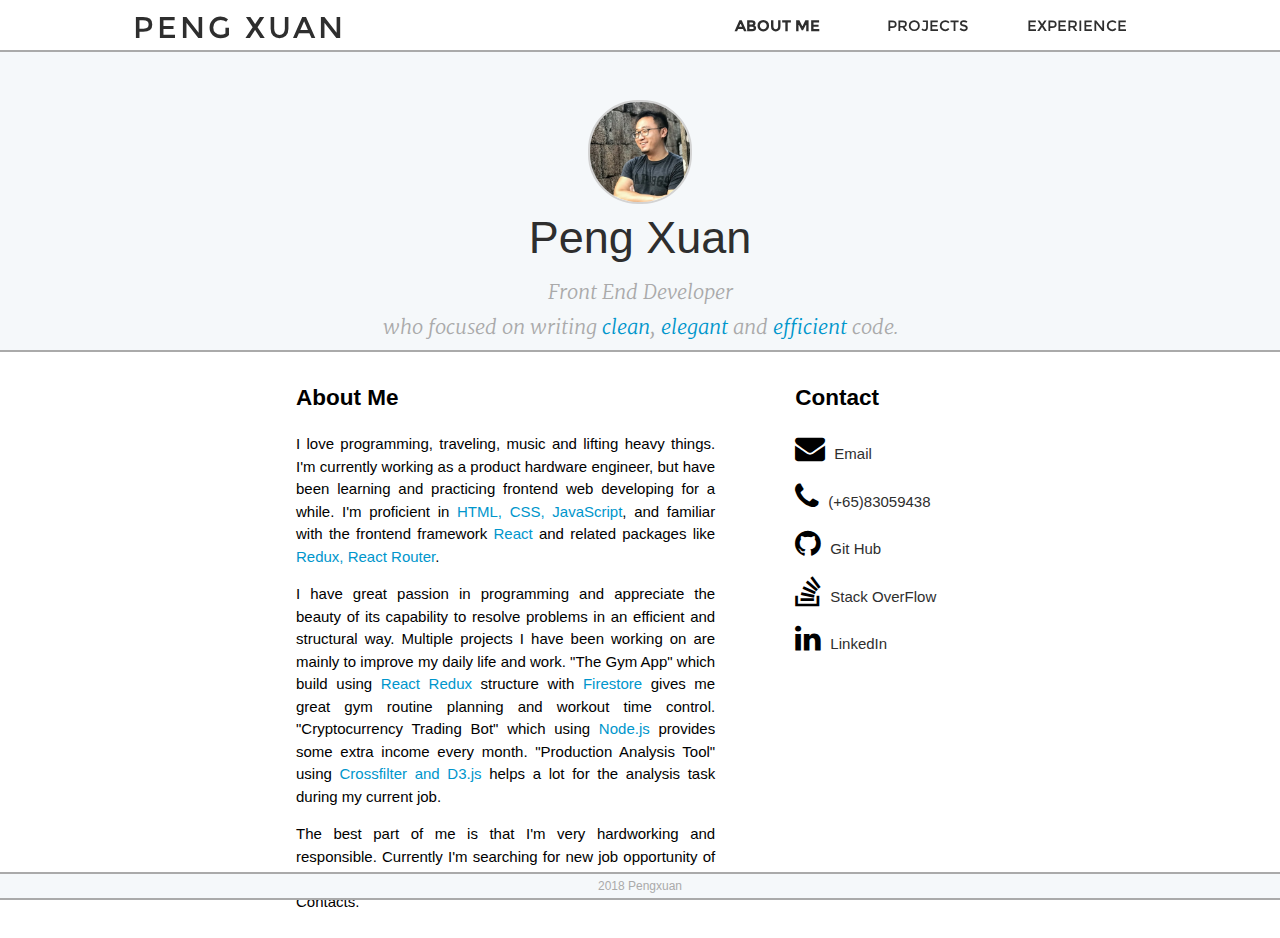
<file: index.html>
<!doctype html>
<html>
<head>
	<meta charset="utf-8">
	<meta name="viewpoint" content="width=device-width">
	<title>PortFolio - Pengxuan </title>
	
	<link rel="stylesheet" type="text/css" href="css/master.css" >
	<link rel="stylesheet" type="text/css" href="css/font-awesome.min.css">
<head>

<body>
	<header>
		<div class="container_header">
			<div id="name">
				<h1> PENG XUAN 
					<div class="dropdown">
						☰
						<ul class="dropdown-content">
							<li class="current"><a href="index.html">About Me</a></li>
							<li><a href="projects.html">Projects</a></li>
							<li><a href="experience.html">Experience</a></li>
						</ul>
					</div>
				</h1>
			</div>
	
			<nav>
				<ul>
					<li class="current"><a href="index.html">About Me</a></li>
					<li><a href="projects.html">Projects</a></li>
					<li><a href="experience.html">Experience</a></li>
				</ul>
			</nav>
		</div>
	</header>
	
	<section id="photo">
		<div class="container_main">
			<img id="myphoto" src="img/myphoto.jpg" alt="my photo" />
			<h1> Peng Xuan </h1>
			<p> Front End Developer </p>
			<p>who focused on writing <span class=highlight>clean</span>, 
				<span class=highlight>elegant</span> and <span class=highlight>efficient</span> code. </p>
		</div>
	</section>
	
	<section id="info">
		<div class="container_main">
			<div class="box_1">
			  <div class="boxmargin">
			  <h2>About Me</h2>
				<p>I love programming, traveling, music and lifting heavy things. I'm currently working as a product hardware 
				engineer, but have been learning and practicing frontend web developing for a while. I'm proficient 
				in <span class=highlight>HTML, CSS, JavaScript</span>, and familiar with
				the frontend framework <span class=highlight>React</span> and related packages like 
				<span class=highlight>Redux, React Router</span>. </p>
				<p>I have great passion in programming and appreciate the beauty of its capability to resolve problems in an
					efficient and structural way. Multiple projects I have been working on are mainly to improve my daily life
					and work. "The Gym App" which build using <span class=highlight>React Redux</span> structure with 
					<span class=highlight>Firestore</span> gives me great gym routine planning and workout time control. 
					"Cryptocurrency Trading Bot" which using <span class=highlight>Node.js</span>
					provides some extra income every month. "Production Analysis Tool" using <span class=highlight>Crossfilter and D3.js</span>
					helps a lot for the analysis task during my current job.
				</p>
				<p>The best part of me is that I'm very hardworking and responsible. Currently I'm searching for new job 
					opportunity of a frontend developer. Feel free to reach out through any of my Contacts.  </p>
			  </div>
			</div>
			
			<div class="box_2">
			  <div class="boxmargin">
			  <h2>Contact</h2>
			  <p><i class="fa fa-envelope fa-2x"></i> <a href="mailto:pengxuan@u.nus.edu">Email </a></p>
			  <p><i class="fa fa-phone fa-2x"></i> <a href="tel://65-83059438">(+65)83059438 </a></p>
			  <p><i class="fa fa-github fa-2x"></i> <a href="https://github.com/pengxuan-xu">Git Hub </a></p>
			  <p><i class="fa fa-stack-overflow fa-2x"></i> <a href="https://stackoverflow.com/users/9055428/xuan">Stack OverFlow </a></p>
			  <p><i class="fa fa-linkedin fa-2x"></i> <a href="https://www.linkedin.com/in/pengxuan-xu/">LinkedIn </a></p>
			  </div>
			</div>
		</div>
	</section>
	
	<footer>
	<div class="container_header">
	<p> 2018 Pengxuan  </p>
	</div>
	</footer>
	
</body>
</html>
</file>
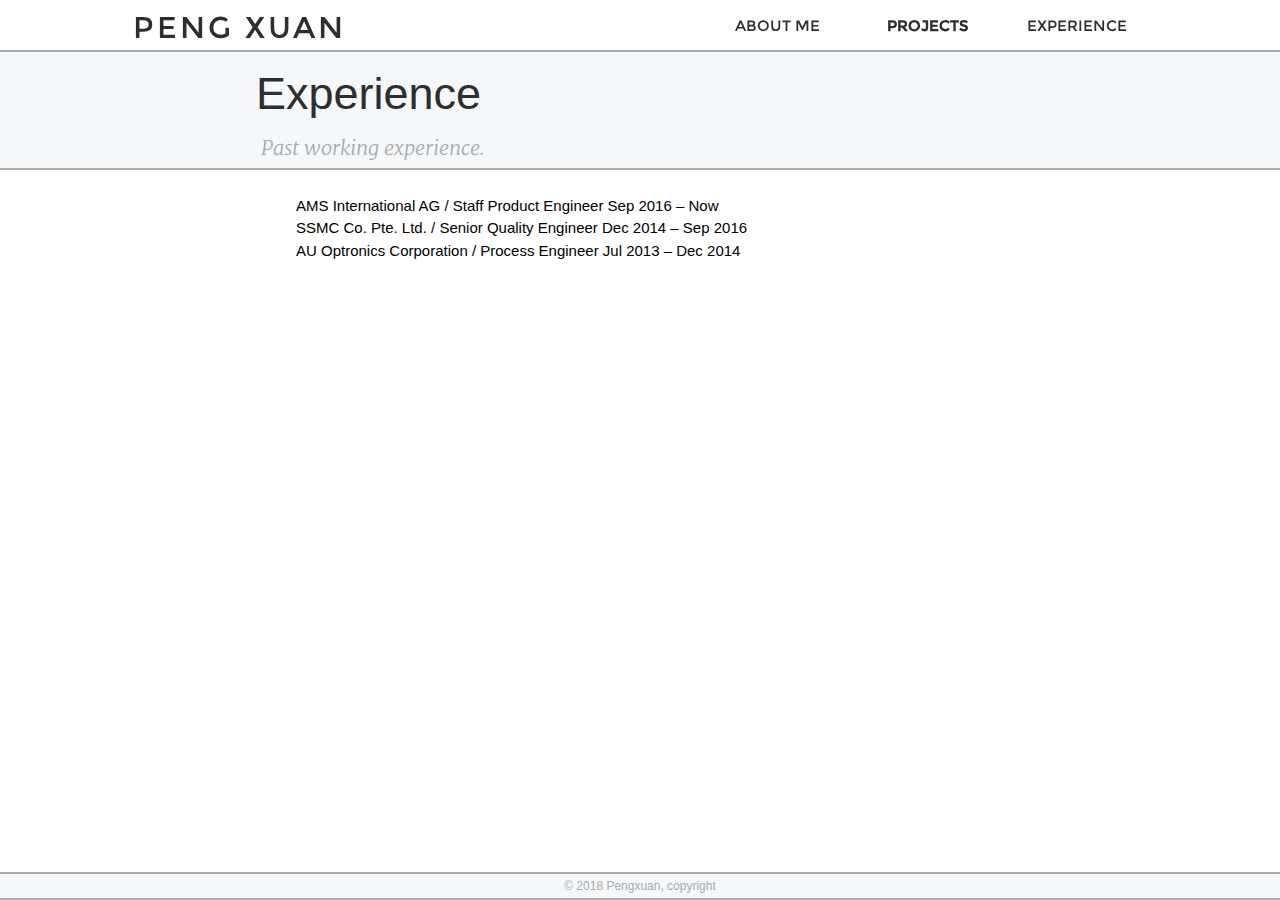
<file: experience.html>
<!doctype html>
<html>
<head>
	<meta charset="utf-8">
	<meta name="viewpoint" content="width=device-width">
	<title>PortFolio - Pengxuan </title>
	
	<link rel="stylesheet" type="text/css" href="css/master.css" >
	<link rel="stylesheet" type="text/css" href="css/font-awesome.min.css">
<head>

<body>
	<header>
		<div class="container_header">
			<div id="name">
				<h1> PENG XUAN 
					<div class="dropdown">
						☰
						<ul class="dropdown-content">
							<li class="current"><a href="index.html">About Me</a></li>
							<li><a href="projects.html">Projects</a></li>
							<li><a href="experience.html">Experience</a></li>
						</ul>
					</div>
				</h1>
			</div>
	
			<nav>
				<ul>
					<li><a href="index.html">About Me</a></li>
					<li class="current"><a href="projects.html">Projects</a></li>
					<li><a href="experience.html">Experience</a></li>
				</ul>
			</nav>
		</div>
	</header>
	
	<section id="content">
		<div class="container_main">
			<h1>Experience </h1>
			<p>Past working experience.</p>
		</div>
	</section>
	
	<section class="item">
		<div class="container_main">

			
			<div class="item_box_2">
			  <div class="boxmargin">
			  <p> AMS International AG / Staff Product Engineer 		Sep 2016 – Now <br/>
						SSMC Co. Pte. Ltd. / Senior Quality Engineer 			Dec 2014 – Sep 2016 <br/>
						AU Optronics Corporation / Process Engineer 			Jul 2013 – Dec 2014</p>
			  </div>
			</div>
			
		</div>
	</section>
	
	<footer>
	<div class="container_header">
	<p> © 2018 Pengxuan, copyright  </p>
	</div>
	</footer>
	
</body>
</html>
</file>
<file: css/master.css>
/* colour pallet
	Font(dark) 		#2E2E2E
	Font(Normal)	#3A4145
	Font(Highlight)	#0096CC
	Backgroud		#F5F8FA
*/

@font-face {
    font-family: Montserrat;
    src: url("../fonts/Montserrat-Regular.ttf");
}

@font-face {
    font-family: Merriweather;
    src: url("../fonts/Merriweather-Light.otf");
}

@font-face {
    font-family: Merriweather-italic;
    src: url("../fonts/Merriweather-LightItalic.otf");
}



body {
	font: 15px/1.5 Helvetica, sans-serif;
	padding: 0;
	margin:0;
}

.container_header {
  width: 80%;
  margin: auto;
  overflow: hidden;
}

.container_main {
  width: 60%;
  margin: auto;
  overflow: hidden;
}


/*Header*/
.dropdown {
	display:none;
}

header {
	position: fixed;
	top: 0;
    left: 0;
	width: 100%;
	height:50px;
	color: #2E2E2E;
	border-bottom: #AAAAAA 2px solid;
	background-color: #FFFFFF
}

header #name {
	display: inline;
	padding: 0px;
	float: left;	
}

header #name h1 {
	font-family:Montserrat;
	font-weight: 500;
	letter-spacing: 3px;
	padding:5px;
	margin:0;
}


header nav {
	float:right;
	width:450px;
	display: inline-block;
}

header ul {
	list-style-type: none;
	margin:0;
	padding:0;
}

header li a {
	font-family: Montserrat;
	display: inline-block;
	padding: 15px 0px 13px 0px;
	text-align:center;
	text-decoration:none;
	vertical-align: middle;
	color: #2E2E2E;
	width: 150px;
	float: left;
	text-transform: uppercase;
}

header .current a{
  font-weight: bold;
}

header a:hover{
  font-weight: bold;
  background-color:#DDEBF7;
}

/*Photo Display and content*/

#photo ,#content {
	min-height:350px;
	padding:0px;
	background-color:#F5F8FA;
	/*background: url("../img/background.jpg") no-repeat center;
	background-size: cover;*/
	border-bottom: 2px #AAAAAA solid;
}

#content {
	min-height:90px;
}


#myphoto {
	display: block;
	margin:100px 0px 0px 0px;
	margin-left: auto;
    margin-right: auto;
	padding:0px;
	height:100px;
	width:100px;
	border-radius: 50px;
	border: 2px solid #D3D3D3;
}

#photo h1 ,#content h1{
	padding:0px;
	margin:0px;
	font-size: 45px;
	text-align: center;
	color: #2E2E2E;
	font-weight:500;
}

#content h1{
	margin:60px 0px 0px 0px;
	text-align: left;
}

#photo p ,#content p{
	font-family:Merriweather-italic;
	font-size: 20px;
	text-align: center;
	font-weight:400;
	font-stretch: semi-condensed;
	margin: 5px;
	color: #AAAAAA;
	
}

#content p{
	text-align: left;
}

.highlight {
	color:#0096CC;
}

/* About me & Item */
.box_1, .item_box_1{
	padding: 10px 0 10px 0;
	float: left;
    width: 65%;
	text-align:left;
}

.item_box_1 {
	width: 25%;
}

.item_box_1 img {
	width: 150px;
	height: 150px;
	margin-top:20px;
}

.box_1 p , .item_box_2{
	text-align:justify;
}

.box_2, .item_box_2{
	padding: 10px 0px 10px 0px;
	float: left;
    width: 35%;
	text-align:left;
}
.item_box_2{
	width: 75%;
}


.item_box_2 h2 {
	margin-top:20px;
	margin-bottom: 0px;
}

.box_2 a {
	text-decoration:none;
	color:#2E2E2E;
	margin-left: 5px;
}
	

.boxmargin {
	padding:0px;
	margin:0px 40px 0px 40px;
}

.box i {
	color:#32a0c2;
}

.box:after {
    content: "";
    display: table;
    clear: both;
}

.box img {
	text-align:center;
}

.nodec{
		text-decoration:none;
		margin-left: 5px;
}

.info{
	margin-bottom: 40px;
}

/*footer*/
footer{
	position:fixed;
	bottom:0px;
	width:100%;
	padding:0px;
	border-top: #AAAAAA 2px solid;
	border-bottom: #AAAAAA 2px solid;
	margin:0px;
	color: #AAAAAA;
	background-color: #F5F8FA;
	text-align: center;
}

footer p {
	font-size:12px;
	margin: 3px;
}

.item {
	margin-bottom: 40px;
}


/*responsive*/

@media screen and (max-width:860px) {
	header #name,
	.container_header,
	.container_main,
	#info {
		float:none;
		width:100%;
	}
	
	header nav {
	display:none;
	}
	
	.dropdown {
		display:block;
		Height: 50px;
		width: 50px;
		background-color:#FFFFFF;
		float: right;
		position: absolute;
		right:0;
		top:0;
	}
	
	.dropdown-content {
		display:none;
		position:absolute;
		top:52px;
		right:-2px;
	}
	
	.dropdown:hover .dropdown-content{
		display:block;
		
	}
	
	.dropdown-content ul {
		list-style-type: none;
		margin:0;
		padding:0;
	}

	.dropdown-content li a {
		font-family: Montserrat;
		display: block;
		padding: 5px 0px 5px 0px;
		border: 2px solid #AAAAAA;
		margin-top: -2px;
		font-size: 15px;
		text-align:center;
		text-decoration:none;
		vertical-align: middle;
		color: #2E2E2E;
		background-color:#FFFFFF;
		width: 200px;
		
		text-transform: uppercase;
	}

	.dropdown-content .current a{
	  font-weight: bold;
	}

	.dropdown-content a:hover{
	  font-weight: bold;
	  background-color:#DDEBF7;
	}
	
	.box_1, .item_box_1,
	.box_2, .item_box_2{
		width :100%;
		display:block;
	}
	
	.box_2 p {
		display: inline-block;
		width: 170px;
		float: left;
	}

	.boxmargin {
	padding:0px;
	margin:0px 20px 0px 20px;
	}
	
}
</file>
